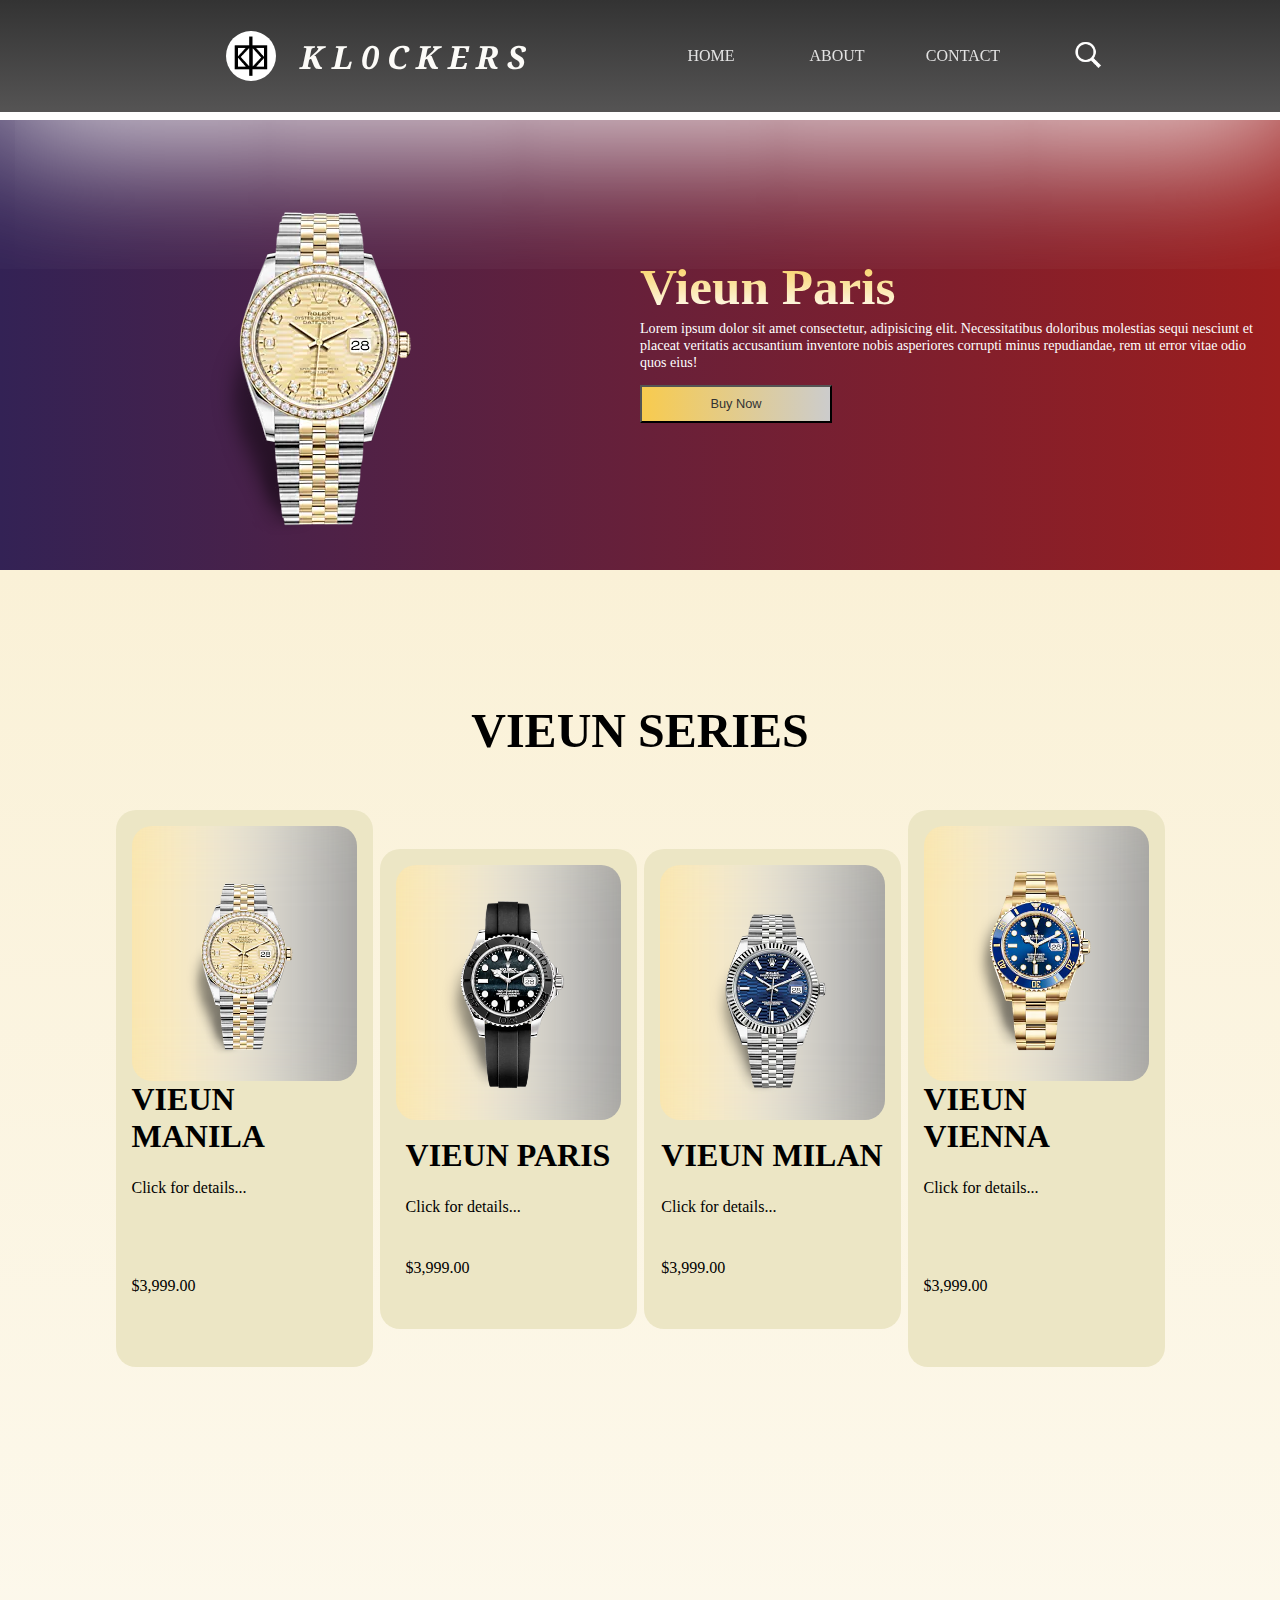
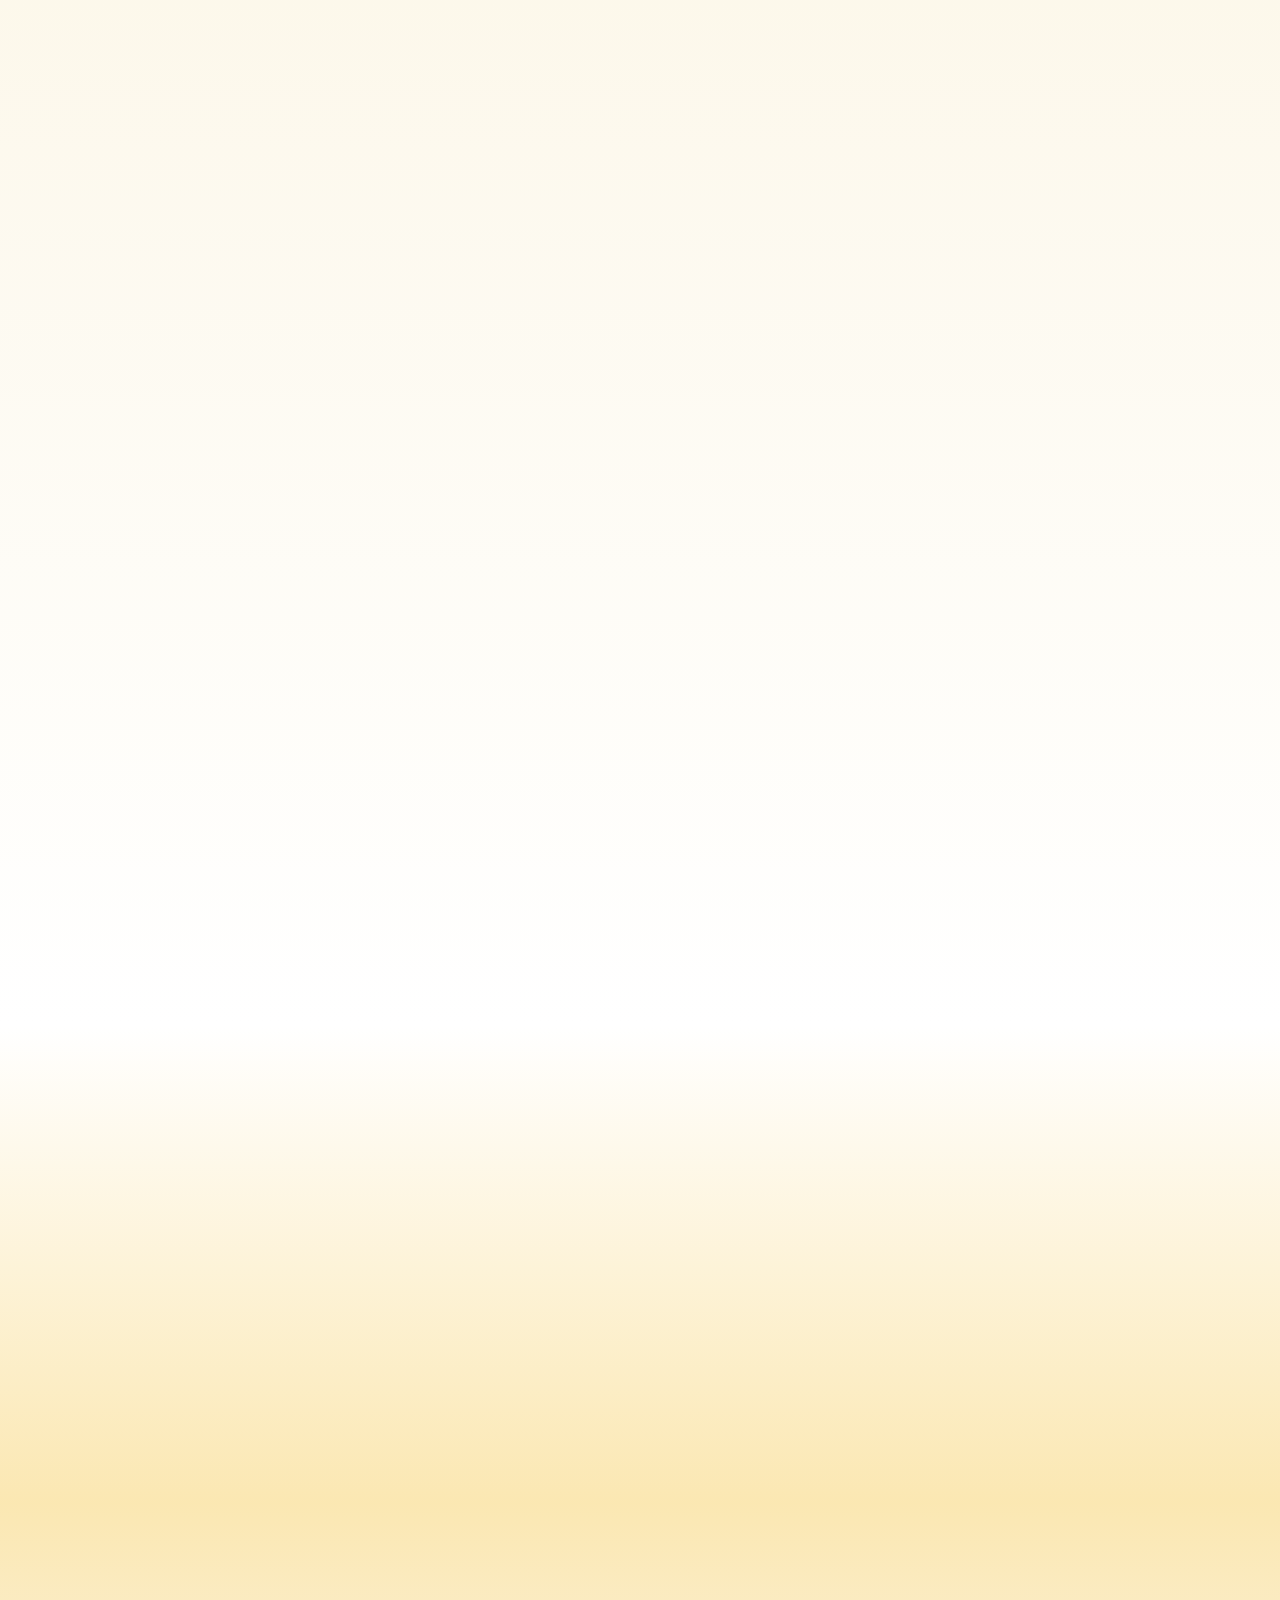
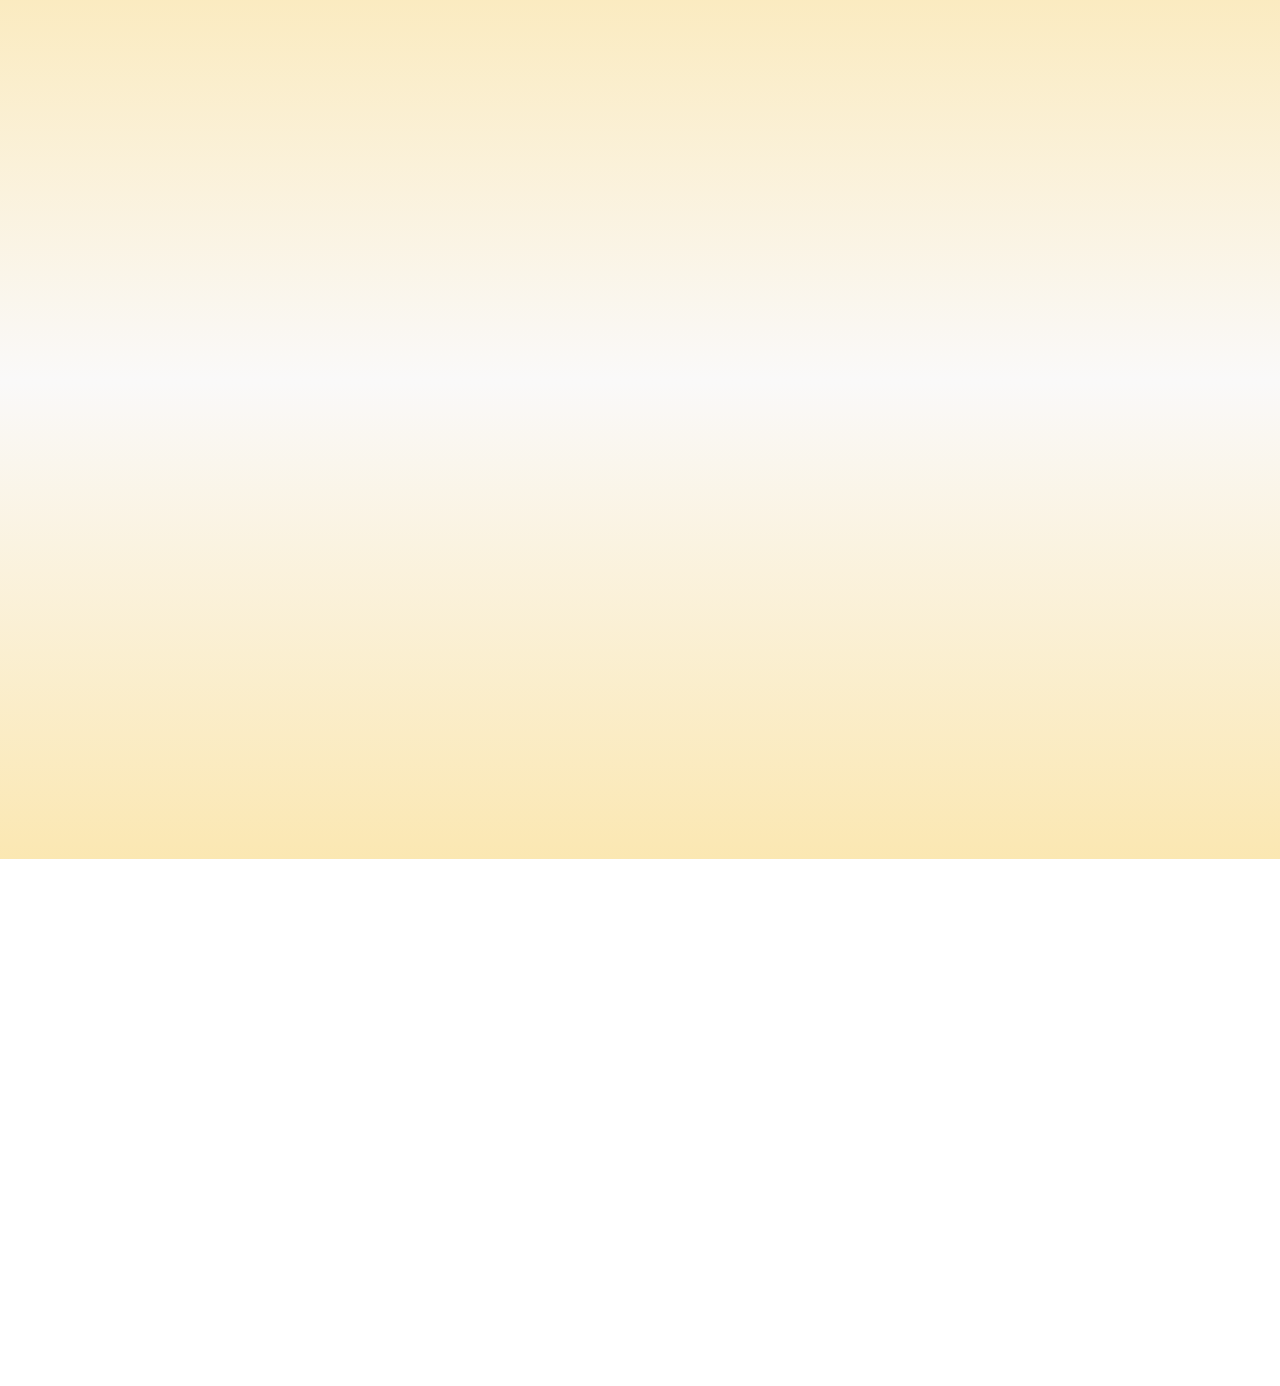
<file: index.html>
<!DOCTYPE html>
<html lang="en">
<head>
    <meta charset="UTF-8">
    <meta http-equiv="X-UA-Compatible" content="IE=edge">
    <meta name="viewport" content="width=device-width, initial-scale=1.0">
    <link rel="stylesheet" href="header-style.css">
    <link href="https://unpkg.com/aos@2.3.1/dist/aos.css" rel="stylesheet">
    <link rel="icon" href="image/logo.png" type="image/icon type">
    <link rel="stylesheet" href="banner.css">
    <link rel="stylesheet" href="home-product.css">
    <link rel="stylesheet" href="product-desciption.css">
    <link rel="stylesheet" href="footer.css">
    <title>KL0CKERS - Home</title>
</head>
<body>
    <header data-aos="fade-down">
        <div class="header-container">
            <div class="header-logo" data-aos="fade-right" data-aos-delay="400" style="display: flex;">
                <img src="image/logo.png" width="50px" alt="">
                <h1>KL0CKERS</h1>
            </div>
            <div class="header-links" data-aos="fade-left" data-aos-delay="450">
                <ul>
                    <li><a href="index.html">HOME</a></li>
                    <li><a href="about-page.html">ABOUT</a></li>
                    <li><a href="contact.html">CONTACT</a></li>
                    <li id="searchBtn" class="searchBtn">
                        <div id="imgCom" >
                            <div class="imageSliderBtn" id="imageSliderBtn">
                                <img id="positive" src="image/search-image/icons8-search-50.png" width="30px" alt="">
                                <img id="negative" src="image/icons8-macos-close-32.png" width="27.5px" alt="">
                            </div>
                        </div>
                    </li>
                </ul>
            </div>
        </div>
        <div class="search-bar" id="searchBody">
            <div class="input">
                <input type="text" placeholder="Search">
            </div>
        </div>
    </header>
    <section class="banner">
        <div class="bannerClass" data-aos="fade-left" data-aos-duration="3000">
            <div class="banner-container">
                <div class="product1">
                    <ul class="banner-image-container">
                        <li><img src="image/product-1/1.webp" width="" alt=""></li>
                    </ul>
                    <div class="productDetail">
                        <ul class="product-details">
                            <li><h1>Vieun Paris</h1></li>
                            <li><p>Lorem ipsum dolor sit amet consectetur, adipisicing elit. Necessitatibus doloribus molestias sequi nesciunt et placeat veritatis accusantium inventore nobis asperiores corrupti minus repudiandae, rem ut error vitae odio quos eius!</p></li>
                            <li><input type="button" value="Buy Now"></li>
                        </ul>
                    </div>
                </div>
                <div class="product2">
                    <ul class="banner-image-container">
                        <li><img src="image/product-1/2.webp" width="35vw" alt=""></li>
                    </ul>
                    <div class="productDetail">
                        <ul class="product-details">
                            <li><h1>Vieun Manila</h1></li>
                            <li><p>Lorem ipsum dolor sit amet consectetur, adipisicing elit. Necessitatibus doloribus molestias sequi nesciunt et placeat veritatis accusantium inventore nobis asperiores corrupti minus repudiandae, rem ut error vitae odio quos eius!</p></li>
                            <li><input type="button" value="Buy Now"></li>
                        </ul>
                    </div>
                </div>
                <div class="product3">
                    <ul class="banner-image-container">
                        <li><img src="image/product-1/3.webp" width="35vw" alt=""></li>
                    </ul>
                    <div class="productDetail">
                        <ul class="product-details">
                            <li><h1>Vieun Vienna</h1></li>
                            <li><p>Lorem ipsum dolor sit amet consectetur, adipisicing elit. Necessitatibus doloribus molestias sequi nesciunt et placeat veritatis accusantium inventore nobis asperiores corrupti minus repudiandae, rem ut error vitae odio quos eius!</p></li>
                            <li><input type="button" value="Buy Now"></li>
                        </ul>
                    </div>
                </div>
                <div class="product4">
                    <ul class="banner-image-container">
                        <li><img src="image/product-1/4.webp" width="35vw" alt=""></li>
                    </ul>
                    <div class="productDetail">
                        <ul class="product-details">
                            <li><h1>Vieun Montpellier</h1></li>
                            <li><p>Lorem ipsum dolor sit amet consectetur, adipisicing elit. Necessitatibus doloribus molestias sequi nesciunt et placeat veritatis accusantium inventore nobis asperiores corrupti minus repudiandae, rem ut error vitae odio quos eius!</p></li>
                            <li><input type="button" value="Buy Now"></li>
                        </ul>
                    </div>
                </div>
            </div>
        </div>
    </section>
    <section class="product-list">
        <div class="product-list-title" data-aos="fade-down" data-aos-duration="700">
            <h1>VIEUN SERIES</h1>
        </div>
        <div class="product-container">
            <div class="product" data-aos="fade-down" data-aos-duration="700">
                <div class="image-container">
                    <img src="image/product-2/1.png" alt="">
                </div>
                <div class="details container">
                    <h1>VIEUN MANILA</h1>
                    <span>Click for details...</span>
                    <p>$3,999.00</p>
                </div>
            </div>
            <div class="product" data-aos="fade-down" data-aos-duration="700">
                <div class="image-container">
                    <img src="image/product-2/2.png" alt="">
                </div>
                <div class="details container">
                    <h1>VIEUN PARIS</h1>
                    <span>Click for details...</span>
                    <p>$3,999.00</p>
                </div>
            </div>
            <div class="product" data-aos="fade-down" data-aos-duration="700">
                <div class="image-container">
                    <img src="image/product-2/3.png" alt="">
                </div>
                <div class="details container">
                    <h1>VIEUN MILAN</h1>
                    <span>Click for details...</span>
                    <p>$3,999.00</p>
                </div>
            </div>
            <div class="product" data-aos="fade-down" data-aos-duration="700">
                <div class="image-container">
                    <img src="image/product-2/4.png" alt="">
                </div>
                <div class="details container">
                    <h1>VIEUN VIENNA</h1>
                    <span>Click for details...</span>
                    <p>$3,999.00</p>
                </div>
            </div>
            <div class="product" data-aos="fade-down" data-aos-duration="700">
                <div class="image-container">
                    <img src="image/product-2/5.png" alt="">
                </div>
                <div class="details container">
                    <h1>VIEUN MOSCOW</h1>
                    <span>Click for details...</span>
                    <p>$3,999.00</p>
                </div>
            </div>
            <div class="product" data-aos="fade-down" data-aos-duration="700">
                <div class="image-container">
                    <img src="image/product-2/6.png" alt="">
                </div>
                <div class="details container">
                    <h1>VIEUN YORK</h1>
                    <span>Click for details...</span>
                    <p>$3,999.00</p>
                </div>
            </div>
            <div class="product" data-aos="fade-down" data-aos-duration="700">
                <div class="image-container">
                    <img src="image/product-2/7.png" alt="">
                </div>
                <div class="details container">
                    <h1>VIEUN BEIJING</h1>
                    <span>Click for details...</span>
                    <p>$3,999.00</p>
                </div>
            </div>
            <div class="product" data-aos="fade-down" data-aos-duration="700">
                <div class="image-container">
                    <img src="image/product-2/8.png" alt="">
                </div>
                <div class="details container">
                    <h1>VIEUN TOKYO</h1>
                    <span>Click for details...</span>
                    <p>$3,999.00</p>
                </div>
            </div>
            <div class="product" data-aos="fade-down" data-aos-duration="700">
                <div class="image-container">
                    <img src="image/product-2/9.png" alt="">
                </div>
                <div class="details container">
                    <h1>VIEUN DELHI</h1>
                    <span>Click for details...</span>
                    <p>$3,999.00</p>
                </div>
            </div>
            <div class="product" data-aos="fade-down" data-aos-duration="700">
                <div class="image-container">
                    <img src="image/product-2/10.png" width="150em" alt="">
                </div>
                <div class="details container">
                    <h1>VIEUN DUBAI</h1>
                    <span>Click for details...</span>
                    <p>$3,999.00</p>
                </div>
            </div>
            <div class="product" data-aos="fade-down" data-aos-duration="700">
                <div class="image-container">
                    <img src="image/product-2/11.png" alt="">
                </div>
                <div class="details container">
                    <h1>VIEUN LONDON</h1>
                    <span>Click for details...</span>
                    <p>$3,999.00</p>
                </div>
            </div>
        </div>
    </section>
    <section class="wide-descript-container">
        <div class="descript-container">
            <div class="descript-title" data-aos="fade-down">
                <h1>WE ASSURE THE FOLLOWING</h1>
            </div>
            <div class="description" data-aos="fade-right" data-aos-duration="700">
                <div class="description-img">
                    <img src="image/description/77-Watch-Photography-ideas-1.jpg" alt="">
                </div>
                <div class="description-text">
                    <h1>Lorem, ipsum dolor.</h1>
                    <p>Lorem ipsum dolor sit, amet consectetur adipisicing elit. Ratione obcaecati sequi inventore nostrum aspernatur quisquam necessitatibus beatae facere iste expedita facilis explicabo doloremque corrupti, consequuntur ex cupiditate tempore. Sunt, facilis.</p>
                </div>
            </div>
            <div class="description" data-aos="fade-left" data-aos-duration="700">
                <div class="description-img">
                    <img src="image/description/77-Watch-Photography-ideas-25.jpg" alt="">
                </div>
                <div class="description-text">
                    <h1>Lorem, ipsum dolor.</h1>
                    <p>Lorem ipsum dolor sit, amet consectetur adipisicing elit. Ratione obcaecati sequi inventore nostrum aspernatur quisquam necessitatibus beatae facere iste expedita facilis explicabo doloremque corrupti, consequuntur ex cupiditate tempore. Sunt, facilis.</p>
                </div>
            </div>
            <div class="description" data-aos="fade-right" data-aos-duration="700">
                <div class="description-img">
                    <img src="image/description/77-Watch-Photography-ideas-25.jpg" alt="">
                </div>
                <div class="description-text">
                    <h1>Lorem, ipsum dolor.</h1>
                    <p>Lorem ipsum dolor sit, amet consectetur adipisicing elit. Ratione obcaecati sequi inventore nostrum aspernatur quisquam necessitatibus beatae facere iste expedita facilis explicabo doloremque corrupti, consequuntur ex cupiditate tempore. Sunt, facilis.</p>
                </div>
            </div>
        </div>
    </section>
    <footer data-aos="fade-bottom" data-aos-delay="500">
        <div class="footer-container">
            <div class="left-holder">
                <ul>
                    <li style="display: flex; align-items:center;"><img src="image/logo.png" width="70px" alt=""><h1>KL0CKERS</h1></li>
                    <li><span> &#169; KL0CKERS, 2021 All right reserved.</span></li>
                </ul>

            </div>
            <div class="center-holder">
                <ul class="title-part">
                    <li><p>More</p></li>
                </ul>
                <ul class="footer-links">
                    <li><a href="">FAQ</a></li>
                    <li><a href="">Support</a></li>
                    <li><a href="">Help</a></li>
                    <li><a href="">Location</a></li>
                    <li><a href="">Privacy Policy</a></li>
                    <li><a href="">Terms & Conditions</a></li>
                    <li><a href="">Cookies Policy</a></li>
                </ul>
            </div>
            <div class="right-holder">
                <ul>
                    <li><span>Send Email</span></li>
                    <li><textarea name="" id="" cols="30" rows="2" placeholder="Feedback..."></textarea></li>
                    <li><button>Send</button></li>
                </ul>
            </div>
        </div>
    </footer>
<script src="search-bar.js"></script>
<script src="https://unpkg.com/aos@2.3.1/dist/aos.js"></script>
<script>
      AOS.init();
    </script>
</body>
</html>
</file>
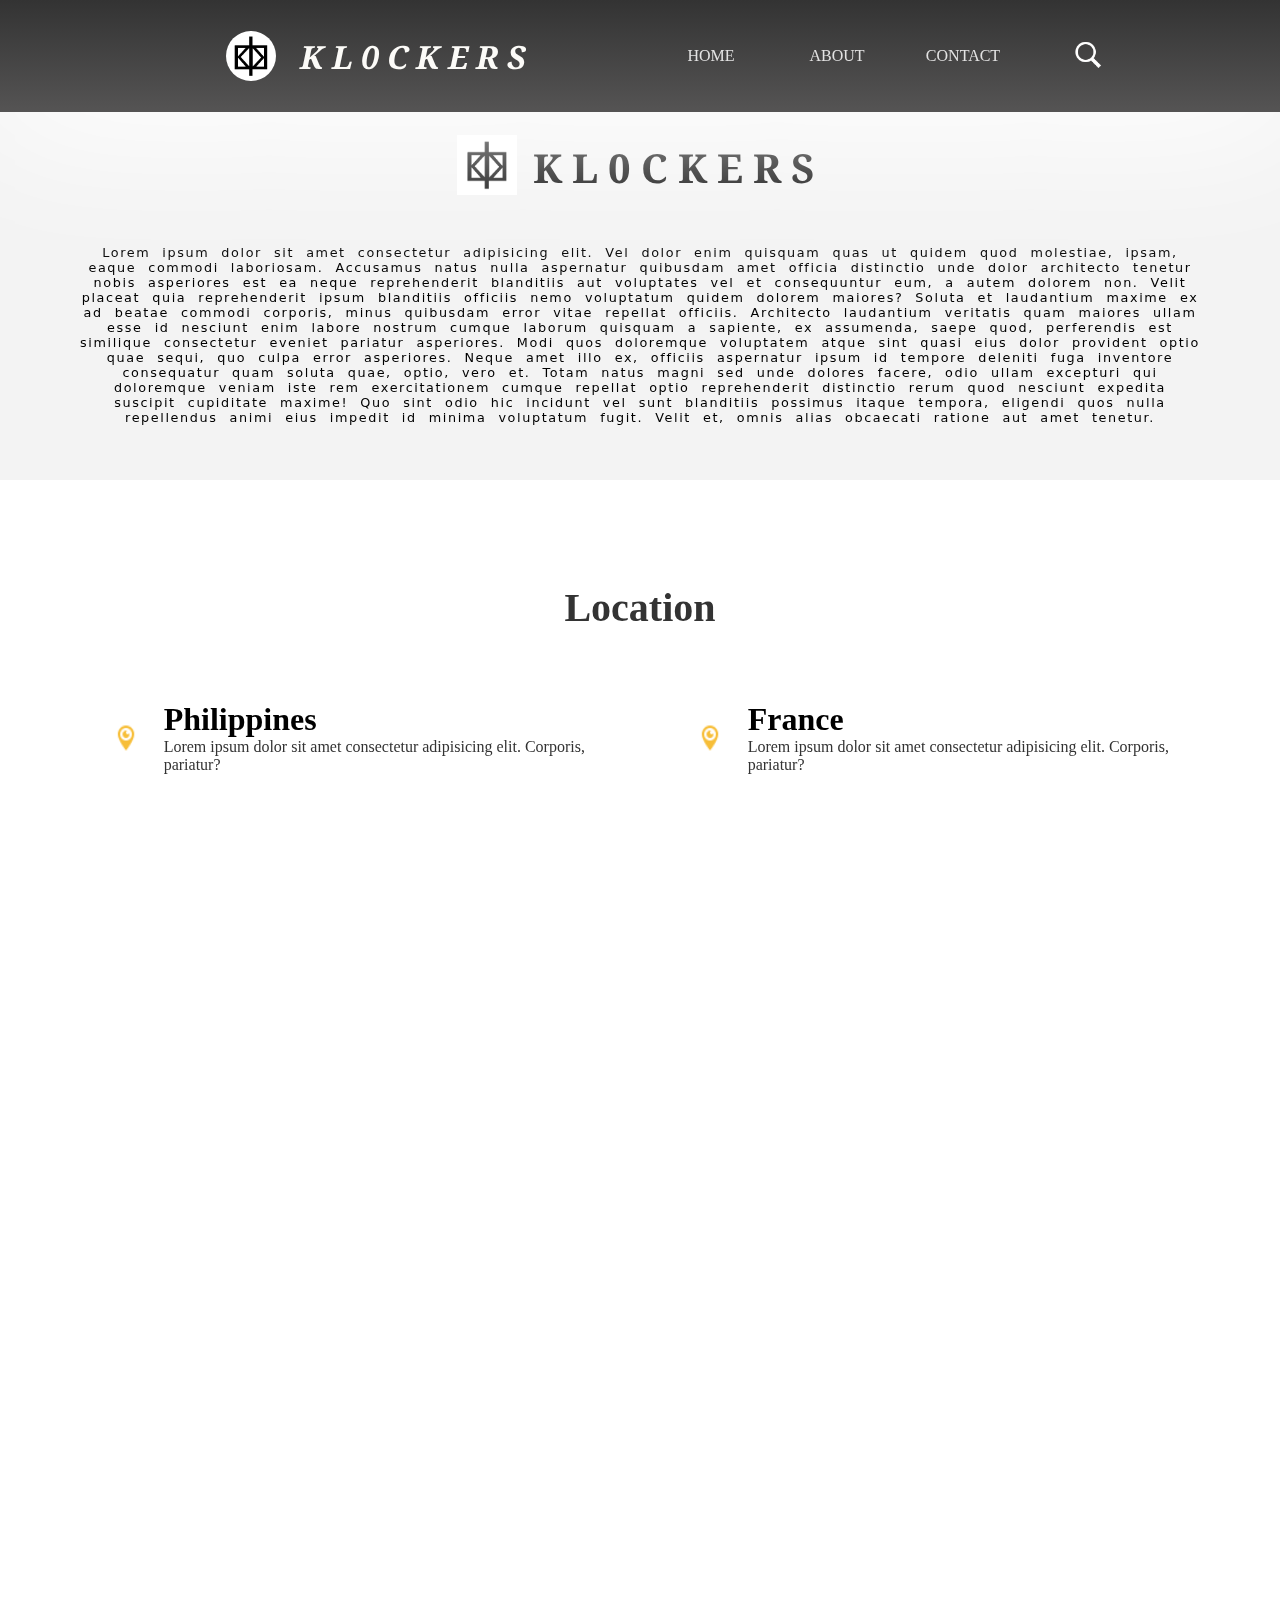
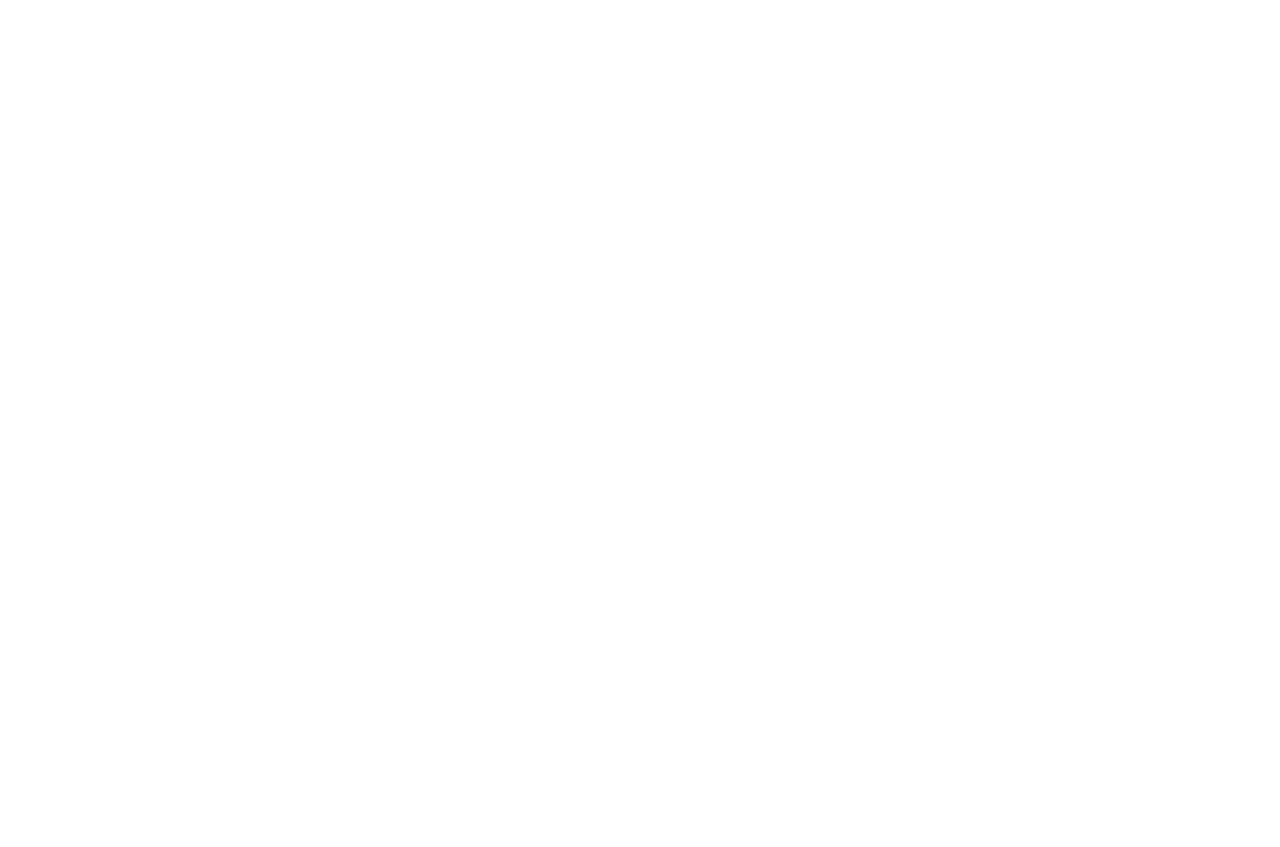
<file: about-page.html>
<!DOCTYPE html>
<html lang="en">
<head>
    <meta charset="UTF-8">
    <meta http-equiv="X-UA-Compatible" content="IE=edge">
    <meta name="viewport" content="width=device-width, initial-scale=1.0">
    <link rel="stylesheet" href="style1.css">
    <link href="https://unpkg.com/aos@2.3.1/dist/aos.css" rel="stylesheet">
    <link rel="icon" href="image/logo.png" type="image/icon type">
    <link rel="stylesheet" href="header-style.css">
    <link rel="stylesheet" href="footer.css">
    <title>KL0CKERS - About</title>
</head>
<body>
    <header data-aos="fade-down">
        <div class="header-container">
            <div class="header-logo" data-aos="fade-right" data-aos-delay="400" style="display: flex;">
                <img src="image/logo.png" width="50px" alt="">
                <h1>KL0CKERS</h1>
            </div>
            <div class="header-links" data-aos="fade-left" data-aos-delay="450">
                <ul>
                    <li><a href="index.html">HOME</a></li>
                    <li><a href="about-page.html">ABOUT</a></li>
                    <li><a href="contact.html">CONTACT</a></li>
                    <li id="searchBtn" class="searchBtn">
                        <div id="imgCom" >
                            <div class="imageSliderBtn" id="imageSliderBtn">
                                <img id="positive" src="image/search-image/icons8-search-50.png" width="30px" alt="">
                                <img id="negative" src="image/icons8-macos-close-32.png" width="27.5px" alt="">
                            </div>
                        </div>
                    </li>
                </ul>
            </div>
        </div>
        <div class="search-bar" id="searchBody">
            <div class="input">
                <input type="text" placeholder="Search">
            </div>
        </div>
    </header>


    
    <div class="main-container">
        <section class="page-title">
            <div class="maintitle" data-aos="fade-right">
                <h1>ABOUT</h1>
            </div>
        </section>
        <section class="About">
            <div class="title-sec" data-aos="fade-right">
                <ul>
                    <li><img src="image/logo.png" alt=""></li>
                    <li><h1>KL0CKERS</h1></li>
                </ul>
            </div>
            <div class="main-description" data-aos="fade-left">
                <ul>
                    <li><p>Lorem ipsum dolor sit amet consectetur adipisicing elit. Vel dolor enim quisquam quas ut quidem quod molestiae, ipsam, eaque commodi laboriosam. Accusamus natus nulla aspernatur quibusdam amet officia distinctio unde dolor architecto tenetur nobis asperiores est ea neque reprehenderit blanditiis aut voluptates vel et consequuntur eum, a autem dolorem non. Velit placeat quia reprehenderit ipsum blanditiis officiis nemo voluptatum quidem dolorem maiores? Soluta et laudantium maxime ex ad beatae commodi corporis, minus quibusdam error vitae repellat officiis. Architecto laudantium veritatis quam maiores ullam esse id nesciunt enim labore nostrum cumque laborum quisquam a sapiente, ex assumenda, saepe quod, perferendis est similique consectetur eveniet pariatur asperiores. Modi quos doloremque voluptatem atque sint quasi eius dolor provident optio quae sequi, quo culpa error asperiores. Neque amet illo ex, officiis aspernatur ipsum id tempore deleniti fuga inventore consequatur quam soluta quae, optio, vero et. Totam natus magni sed unde dolores facere, odio ullam excepturi qui doloremque veniam iste rem exercitationem cumque repellat optio reprehenderit distinctio rerum quod nesciunt expedita suscipit cupiditate maxime! Quo sint odio hic incidunt vel sunt blanditiis possimus itaque tempora, eligendi quos nulla repellendus animi eius impedit id minima voluptatum fugit. Velit et, omnis alias obcaecati ratione aut amet tenetur.</p></li>
                </ul>
            </div>
        </section>
        <section class="location">
            <div class="location-title"  data-aos="fade-up">
                <h1>Location</h1>
            </div>
            <div class="location-container">
                <div class="sc" id="" data-aos="fade-right">
                    <ul class="location-icon">
                        <li><img src="image/location-icon/icons8-visit-24.png" alt=""></li>
                    </ul>
                    <ul>
                        <li><h1>Philippines</h1></li>
                        <li><p> <a href="">Lorem ipsum dolor sit amet consectetur adipisicing elit. Corporis, pariatur?</a> </p></li>
                    </ul>
                </div>
                <div class="sc" id="" data-aos="fade-left">
                    <ul class="location-icon" >
                        <li><img src="image/location-icon/icons8-visit-24.png" alt=""></li>
                    </ul>
                    <ul>
                        <li><h1>France</h1></li>
                        <li><p> <a href="">Lorem ipsum dolor sit amet consectetur adipisicing elit. Corporis, pariatur?</a> </p></li>
                    </ul>
                </div>
                <div class="sc" id="" data-aos="fade-right">
                    <ul class="location-icon">
                        <li><img src="image/location-icon/icons8-visit-24.png" alt=""></li>
                    </ul>
                    <ul>
                        <li><h1>Austria</h1></li>
                        <li><p> <a href="">Lorem ipsum dolor sit amet consectetur adipisicing elit. Corporis, pariatur?</a> </p></li>
                    </ul>
                </div>
                <div class="sc" id="" data-aos="fade-left">
                    <ul class="location-icon" >
                        <li><img src="image/location-icon/icons8-visit-24.png" alt=""></li>
                    </ul>
                    <ul>
                        <li><h1>Germany</h1></li>
                        <li><p> <a href="">Lorem ipsum dolor sit amet consectetur adipisicing elit. Corporis, pariatur?</a> </p></li>
                    </ul>
                </div>
                <div class="sc" id="" data-aos="fade-right">
                    <ul class="location-icon">
                        <li><img src="image/location-icon/icons8-visit-24.png" alt=""></li>
                    </ul>
                    <ul>
                        <li><h1>Switzerland</h1></li>
                        <li><p> <a href="">Lorem ipsum dolor sit amet consectetur adipisicing elit. Corporis, pariatur?</a> </p></li>
                    </ul>
                </div>
                <div class="sc" id="" data-aos="fade-left">
                    <ul class="location-icon">
                        <li><img src="image/location-icon/icons8-visit-24.png" alt=""></li>
                    </ul>
                    <ul>
                        <li><h1>China</h1></li>
                        <li><p> <a href="">Lorem ipsum dolor sit amet consectetur adipisicing elit. Corporis, pariatur?</a> </p></li>
                    </ul>
                </div>
                <div class="sc" id="" data-aos="fade-right">
                    <ul class="location-icon">
                        <li><img src="image/location-icon/icons8-visit-24.png" alt=""></li>
                    </ul>
                    <ul>
                        <li><h1>Japan</h1></li>
                        <li><p> <a href="">Lorem ipsum dolor sit amet consectetur adipisicing elit. Corporis, pariatur?</a> </p></li>
                    </ul>
                </div>
                <div class="sc" id="" data-aos="fade-left">
                    <ul class="location-icon">
                        <li><img src="image/location-icon/icons8-visit-24.png" alt=""></li>
                    </ul>
                    <ul>
                        <li><h1>Australia</h1></li>
                        <li><p> <a href="">Lorem ipsum dolor sit amet consectetur adipisicing elit. Corporis, pariatur?</a> </p></li>
                    </ul>
                </div>
                <div class="sc" id="" data-aos="fade-right">
                    <ul class="location-icon">
                        <li><img src="image/location-icon/icons8-visit-24.png" alt=""></li>
                    </ul>
                    <ul>
                        <li><h1>Indonesia</h1></li>
                        <li><p> <a href="">Lorem ipsum dolor sit amet consectetur adipisicing elit. Corporis, pariatur?</a> </p></li>
                    </ul>
                </div>
                <div class="sc" id="" data-aos="fade-left">
                    <ul class="location-icon">
                        <li><img src="image/location-icon/icons8-visit-24.png" alt=""></li>
                    </ul>
                    <ul>
                        <li><h1>South Africa</h1></li>
                        <li><p> <a href="">Lorem ipsum dolor sit amet consectetur adipisicing elit. Corporis, pariatur?</a> </p></li>
                    </ul>
                </div>
                <div class="sc" id="" data-aos="fade-right">
                    <ul class="location-icon">
                        <li><img src="image/location-icon/icons8-visit-24.png" alt=""></li>
                    </ul>
                    <ul>
                        <li><h1>India</h1></li>
                        <li><p> <a href="">Lorem ipsum dolor sit amet consectetur adipisicing elit. Corporis, pariatur?</a> </p></li>
                    </ul>
                </div>
                <div class="sc" id="" data-aos="fade-left">
                    <ul class="location-icon">
                        <li><img src="image/location-icon/icons8-visit-24.png" alt=""></li>
                    </ul>
                    <ul>
                        <li><h1>Brazil</h1></li>
                        <li><p> <a href="">Lorem ipsum dolor sit amet consectetur adipisicing elit. Corporis, pariatur?</a> </p></li>
                    </ul>
                </div>
            </div>
        </section>
    </div>
    <footer data-aos="fade-bottom" data-aos-delay="500">
        <div class="footer-container">
            <div class="left-holder">
                <ul>
                    <li style="display: flex; align-items:center;"><img src="image/logo.png" width="70px" alt=""><h1>KL0CKERS</h1></li>
                    <li><span> &#169; KL0CKERS, 2021 All right reserved.</span></li>
                </ul>

            </div>
            <div class="center-holder">
                <ul class="title-part">
                    <li><p>More</p></li>
                </ul>
                <ul class="footer-links">
                    <li><a href="">FAQ</a></li>
                    <li><a href="">Support</a></li>
                    <li><a href="">Help</a></li>
                    <li><a href="">Location</a></li>
                    <li><a href="">Privacy Policy</a></li>
                    <li><a href="">Terms & Conditions</a></li>
                    <li><a href="">Cookies Policy</a></li>
                </ul>
            </div>
            <div class="right-holder">
                <ul>
                    <li><span>Send Email</span></li>
                    <li><textarea name="" id="" cols="30" rows="2" placeholder="Feedback..."></textarea></li>
                    <li><button>Send</button></li>
                </ul>
            </div>
        </div>
    </footer>
    <script src="javscript/script.js"></script>
    <script src="https://unpkg.com/aos@2.3.1/dist/aos.js"></script>
    
    <script>
          AOS.init();
    </script>
</body>
</html>
</file>
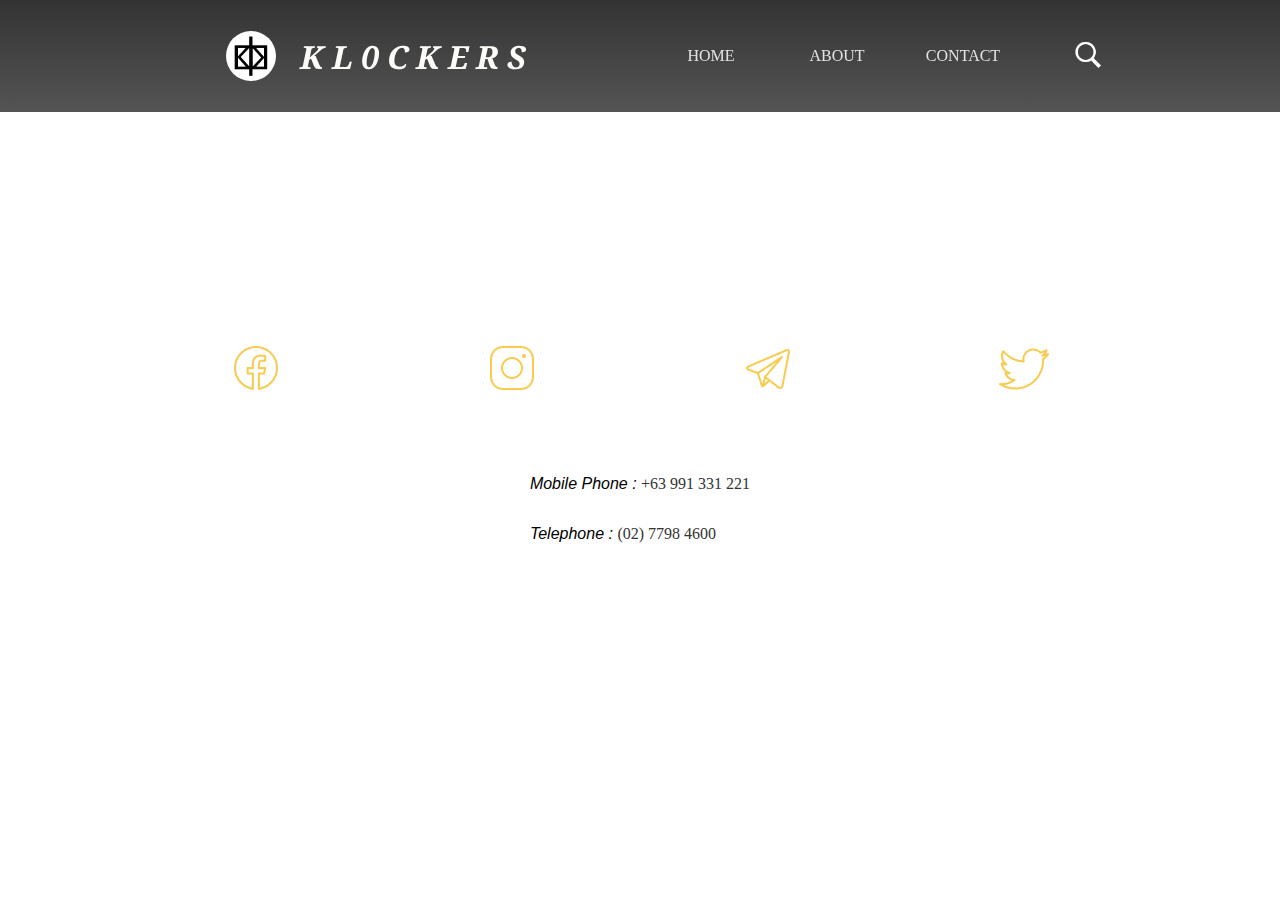
<file: contact.html>
<!DOCTYPE html>
<html lang="en">
<head>
    <meta charset="UTF-8">
    <meta http-equiv="X-UA-Compatible" content="IE=edge">
    <meta name="viewport" content="width=device-width, initial-scale=1.0">
    <link href="https://unpkg.com/aos@2.3.1/dist/aos.css" rel="stylesheet">
    <link rel="icon" href="image/logo.png" type="image/icon type">
    <link rel="stylesheet" href="header-style.css">
    <link rel="stylesheet" href="contact-content.css">
    <title>KL0CKERS - Contact</title>
</head>
<body>
    <header data-aos="fade-down">
        <div class="header-container">
            <div class="header-logo" data-aos="fade-right" data-aos-delay="400" style="display: flex;">
                <img src="image/logo.png" width="50px" alt="">
                <h1>KL0CKERS</h1>
            </div>
            <div class="header-links" data-aos="fade-left" data-aos-delay="450">
                <ul>
                    <li><a href="index.html">HOME</a></li>
                    <li><a href="about-page.html">ABOUT</a></li>
                    <li><a href="">CONTACT</a></li>
                    <li id="searchBtn" class="searchBtn">
                        <div id="imgCom" >
                            <div class="imageSliderBtn" id="imageSliderBtn">
                                <img id="positive" src="image/search-image/icons8-search-50.png" width="30px" alt="">
                                <img id="negative" src="image/icons8-macos-close-32.png" width="27.5px" alt="">
                            </div>
                        </div>
                    </li>
                </ul>
            </div>
        </div>
        <div class="search-bar" id="searchBody">
            <div class="input">
                <input type="text" placeholder="Search">
            </div>
        </div>
    </header>
    <main>
        <section>
            <div class="container">
                <div class="social-media">
                    <ul>
                        <li id="icon"><a href=""><img src="image/contact/icons8-facebook-50(1).png" alt=""></a></li>
                        <li id="icon1"><a href=""><img src="image/contact/icons8-instagram-50.png" alt=""></a></li>
                        <li id="icon2"><a href=""><img src="image/contact/icons8-telegram-app-50.png" alt=""></a></li>
                        <li id="icon3"><a href=""><img src="image/contact/icons8-twitter-50.png" alt=""></a></li>
                    </ul>
                </div>
                <div class="trad-contact">
                    <ul>
                        <li><span>Mobile Phone : </span><a href="">+63 991 331 221</a></li>
                        <li><span>Telephone : </span><a href=""> (02) 7798 4600</a></li>
                    </ul>
                </div>
            </div>
        </section>
    </main>
    
    <script src="https://unpkg.com/aos@2.3.1/dist/aos.js"></script>
    <script src="contact-animation.js"></script>
    <script>
      AOS.init();
    </script>
</body>
</html>
</file>
<file: header-style.css>
@import url("https://fonts.googleapis.com/css2?family=Noto+Serif:ital,wght@1,700&display=swap");
* {
  margin: 0;
  padding: 0;
  box-sizing: border-box;
}

html {
  scroll-behavior: smooth;
}

body {
  position: relative;
  margin: 0;
  padding: 0;
}

header {
  box-shadow: 5px 5px 150px 20px #fff;
  position: -webkit-fixed;
  position: fixed;
  top: 0%;
  z-index: 10;
  background-image: linear-gradient(to bottom, #333, rgb(85, 84, 84));
  width: 100%;
  display: grid;
  padding: 1.5em 0em;
  grid-template-columns: 1fr;
  justify-items: center;
  align-items: center;
}
header .header-container {
  gap: 1em;
  width: 80vw;
  display: grid;
  justify-items: center;
  align-items: center;
  grid-template-columns: repeat(auto-fit, minmax(300px, 1fr));
}
header .header-container .header-logo {
  justify-content: center;
  align-items: center;
  width: 100%;
  gap: 1.5em;
}
header .header-container .header-logo h1 {
  letter-spacing: 0.25em;
  font-family: "Noto Serif", serif;
  font-style: italic;
  font-size: 2em;
  color: rgb(252, 251, 248);
}
header .header-container .header-logo img {
  border-radius: 100%;
}
header .header-container .header-links {
  width: 100%;
  display: grid;
  justify-content: center;
  align-items: center;
  grid-template-columns: 1fr;
}
header .header-container .header-links ul {
  display: grid;
  grid-template-columns: repeat(auto-fit, minmax(50px, 1fr));
}
header .header-container .header-links ul li {
  transition: 500ms;
  overflow: hidden;
  cursor: pointer;
  border-radius: 5px;
  position: relative;
  padding: 1em 0em;
  display: flex;
  justify-content: center;
  align-items: center;
}
header .header-container .header-links ul li a {
  text-decoration: none;
  color: rgba(255, 255, 255, 0.85);
}
header .header-container .header-links ul li::after {
  content: "";
  background-color: rgb(248, 203, 78);
  bottom: 0;
  position: absolute;
  height: 2px;
  transition: 500ms;
  width: 0%;
}
header .header-container .header-links ul li:hover::after {
  box-shadow: 5px 15px 50px 10px rgb(248, 203, 78);
  width: 100%;
}
header .header-container .header-links ul li:hover a {
  text-shadow: -5px 5px 30px 30px #fff;
  color: #fff;
}
header .header-container .header-links ul li:hover {
  transform: scale(1.1);
}
header .header-container .header-links ul .searchBtn {
  width: 100%;
}
header .header-container .header-links ul .searchBtn #imgCom {
  overflow: hidden;
  width: 2em;
  height: 2em;
}
header .search-bar {
  height: 5em;
  width: 100%;
  display: none;
  justify-content: center;
  align-items: center;
}
header .search-bar .input {
  display: flex;
  justify-content: center;
  align-items: center;
  width: 70%;
}
header .search-bar .input input {
  border-radius: 50px;
  padding: 0em 1em;
  width: 100%;
  height: 2.5em;
}/*# sourceMappingURL=header-style.css.map */
</file>
<file: banner.css>
@-webkit-keyframes slideBanner {
  0% {
    transform: translateX(0vw);
    -webkit-animation-delay: 2s;
            animation-delay: 2s;
  }
  16% {
    transform: translateX(-100vw);
    -webkit-animation-delay: 2s;
            animation-delay: 2s;
  }
  32% {
    transform: translateX(-200vw);
    -webkit-animation-delay: 2s;
            animation-delay: 2s;
  }
  48% {
    transform: translateX(-300vw);
    -webkit-animation-delay: 2s;
            animation-delay: 2s;
  }
  64% {
    transform: translateX(-200vw);
    -webkit-animation-delay: 2s;
            animation-delay: 2s;
  }
  80% {
    transform: translateX(-100vw);
    -webkit-animation-delay: 2s;
            animation-delay: 2s;
  }
  100% {
    transform: translateX(0vw);
    -webkit-animation-delay: 2s;
            animation-delay: 2s;
  }
}
@keyframes slideBanner {
  0% {
    transform: translateX(0vw);
    -webkit-animation-delay: 2s;
            animation-delay: 2s;
  }
  16% {
    transform: translateX(-100vw);
    -webkit-animation-delay: 2s;
            animation-delay: 2s;
  }
  32% {
    transform: translateX(-200vw);
    -webkit-animation-delay: 2s;
            animation-delay: 2s;
  }
  48% {
    transform: translateX(-300vw);
    -webkit-animation-delay: 2s;
            animation-delay: 2s;
  }
  64% {
    transform: translateX(-200vw);
    -webkit-animation-delay: 2s;
            animation-delay: 2s;
  }
  80% {
    transform: translateX(-100vw);
    -webkit-animation-delay: 2s;
            animation-delay: 2s;
  }
  100% {
    transform: translateX(0vw);
    -webkit-animation-delay: 2s;
            animation-delay: 2s;
  }
}
.banner {
  margin-top: 7.5em;
  height: -webkit-fit-content;
  height: -moz-fit-content;
  height: fit-content;
  width: 100%;
  display: flex;
  justify-content: center;
  align-items: center;
  position: relative;
}
.banner .bannerClass {
  position: relative;
  height: -webkit-fit-content;
  height: -moz-fit-content;
  height: fit-content;
  width: 100%;
  display: flex;
  align-items: center;
  overflow: hidden;
  justify-items: center;
}
.banner .bannerClass .banner-container {
  position: relative;
  width: 400vw;
  height: -webkit-fit-content;
  height: -moz-fit-content;
  height: fit-content;
  position: relative;
  display: grid;
  grid-template-columns: 1fr 1fr 1fr 1fr;
  width: -webkit-fit-content;
  width: -moz-fit-content;
  width: fit-content;
  gap: 0em;
  -webkit-animation: slideBanner 40s ease-in-out infinite;
          animation: slideBanner 40s ease-in-out infinite;
  -webkit-animation-delay: 4s;
          animation-delay: 4s;
}
.banner .bannerClass .banner-container .product1, .banner .bannerClass .banner-container .product2, .banner .bannerClass .banner-container .product3, .banner .bannerClass .banner-container .product4 {
  position: relative;
  height: 100%;
  grid-template-columns: repeat(auto-fit, minmax(300px, 1fr));
  justify-items: center;
  align-items: center;
  display: grid;
  background-image: linear-gradient(to left, rgb(156, 30, 30), #325);
  width: 100vw;
}
.banner .bannerClass .banner-container .product1 .banner-image-container, .banner .bannerClass .banner-container .product2 .banner-image-container, .banner .bannerClass .banner-container .product3 .banner-image-container, .banner .bannerClass .banner-container .product4 .banner-image-container {
  width: 100%;
  list-style: none;
  display: grid;
  place-items: center;
}
.banner .bannerClass .banner-container .product1 .banner-image-container li, .banner .bannerClass .banner-container .product2 .banner-image-container li, .banner .bannerClass .banner-container .product3 .banner-image-container li, .banner .bannerClass .banner-container .product4 .banner-image-container li {
  width: 100%;
  display: flex;
  justify-content: center;
}
.banner .bannerClass .banner-container .product1 .banner-image-container li img, .banner .bannerClass .banner-container .product2 .banner-image-container li img, .banner .bannerClass .banner-container .product3 .banner-image-container li img, .banner .bannerClass .banner-container .product4 .banner-image-container li img {
  min-width: 60%;
  max-width: 100%;
}
.banner .bannerClass .banner-container .product1 .productDetail, .banner .bannerClass .banner-container .product2 .productDetail, .banner .bannerClass .banner-container .product3 .productDetail, .banner .bannerClass .banner-container .product4 .productDetail {
  padding-right: 2vw;
  height: -webkit-fit-content;
  height: -moz-fit-content;
  height: fit-content;
  width: 100%;
}
.banner .bannerClass .banner-container .product1 .productDetail ul, .banner .bannerClass .banner-container .product2 .productDetail ul, .banner .bannerClass .banner-container .product3 .productDetail ul, .banner .bannerClass .banner-container .product4 .productDetail ul {
  display: grid;
  grid-template-columns: 1fr;
  grid-template-rows: 1fr 1fr 1fr;
}
.banner .bannerClass .banner-container .product1 .productDetail ul li, .banner .bannerClass .banner-container .product2 .productDetail ul li, .banner .bannerClass .banner-container .product3 .productDetail ul li, .banner .bannerClass .banner-container .product4 .productDetail ul li {
  display: grid;
  align-items: center;
}
.banner .bannerClass .banner-container .product1 .productDetail ul li h1, .banner .bannerClass .banner-container .product2 .productDetail ul li h1, .banner .bannerClass .banner-container .product3 .productDetail ul li h1, .banner .bannerClass .banner-container .product4 .productDetail ul li h1 {
  background-image: linear-gradient(rgb(248, 203, 78), #fff);
  font-size: 4vw;
  -webkit-text-fill-color: transparent;
  -webkit-background-clip: text;
}
.banner .bannerClass .banner-container .product1 .productDetail ul li p, .banner .bannerClass .banner-container .product2 .productDetail ul li p, .banner .bannerClass .banner-container .product3 .productDetail ul li p, .banner .bannerClass .banner-container .product4 .productDetail ul li p {
  color: #fff;
  font-size: 1.1vw;
}
.banner .bannerClass .banner-container .product1 .productDetail ul li input, .banner .bannerClass .banner-container .product2 .productDetail ul li input, .banner .bannerClass .banner-container .product3 .productDetail ul li input, .banner .bannerClass .banner-container .product4 .productDetail ul li input {
  background-image: linear-gradient(to right, rgb(248, 203, 78), #ccc);
  height: 3vw;
  width: 15vw;
  font-size: 1vw;
  color: #333;
}

@media only screen and (max-width: 600px) {
  .product1, .product2, .product3, .product4 {
    grid-template-rows: 1fr 1fr;
    position: relative;
    height: -webkit-fit-content;
    height: -moz-fit-content;
    height: fit-content;
    grid-template-columns: repeat(auto-fit, minmax(300px, 1fr));
    justify-items: center;
    align-items: center;
    display: grid;
    background-image: linear-gradient(to left, rgb(156, 30, 30), #325);
    width: 100vw;
  }
  .product1 .banner-image-container, .product2 .banner-image-container, .product3 .banner-image-container, .product4 .banner-image-container {
    width: 100%;
    list-style: none;
    display: grid;
    place-items: center;
  }
  .product1 .banner-image-container li, .product2 .banner-image-container li, .product3 .banner-image-container li, .product4 .banner-image-container li {
    width: 100%;
    display: flex;
    justify-content: center;
  }
  .product1 .banner-image-container li img, .product2 .banner-image-container li img, .product3 .banner-image-container li img, .product4 .banner-image-container li img {
    min-width: 60%;
    max-width: 100%;
  }
  .product1 .productDetail, .product2 .productDetail, .product3 .productDetail, .product4 .productDetail {
    padding-right: 2vw;
    height: -webkit-fit-content;
    height: -moz-fit-content;
    height: fit-content;
    width: 100%;
  }
  .product1 .productDetail ul, .product2 .productDetail ul, .product3 .productDetail ul, .product4 .productDetail ul {
    place-items: center;
    display: grid;
    grid-template-columns: 1fr;
    grid-template-rows: 1fr 1fr 1fr;
  }
  .product1 .productDetail ul li, .product2 .productDetail ul li, .product3 .productDetail ul li, .product4 .productDetail ul li {
    display: grid;
    align-items: center;
  }
  .product1 .productDetail ul li h1, .product2 .productDetail ul li h1, .product3 .productDetail ul li h1, .product4 .productDetail ul li h1 {
    background-image: linear-gradient(rgb(248, 203, 78), #fff);
    font-size: 10vw !important;
    -webkit-text-fill-color: transparent;
    -webkit-background-clip: text;
  }
  .product1 .productDetail ul li p, .product2 .productDetail ul li p, .product3 .productDetail ul li p, .product4 .productDetail ul li p {
    text-align: center;
    color: #fff;
    font-size: 4.1vw !important;
  }
  .product1 .productDetail ul li input, .product2 .productDetail ul li input, .product3 .productDetail ul li input, .product4 .productDetail ul li input {
    background-image: linear-gradient(to right, rgb(248, 203, 78), #ccc);
    height: 10vw !important;
    width: 50vw !important;
    font-size: 3.5vw !important;
    color: #333;
  }
}/*# sourceMappingURL=banner.css.map */
</file>
<file: home-product.css>
img, h1 {
  -webkit-touch-callout: none;
  -webkit-user-select: none;
}

.product-list {
  padding: 5em 0em;
  height: -webkit-fit-content;
  height: -moz-fit-content;
  height: fit-content;
  width: 100%;
  display: grid;
  grid-template-columns: 1fr;
  grid-template-rows: 10em 1fr;
  justify-items: center;
  align-items: center;
  background-image: linear-gradient(to top, #fff, rgb(250, 241, 215));
}
.product-list .product-list-title h1 {
  text-align: center;
  font-size: 3em;
}
.product-list .product-container {
  width: 80vw;
  display: grid;
  place-items: center;
  gap: 2em;
  grid-template-columns: repeat(auto-fit, minmax(220px, 1fr));
}
.product-list .product-container .product {
  width: -webkit-fit-content;
  width: -moz-fit-content;
  width: fit-content;
  position: relative;
  display: grid;
  align-items: center;
  justify-items: center;
  justify-content: center;
  border-radius: 20px;
  min-height: 30em;
  padding: 1em 1em;
  grid-template-rows: 255px 1fr;
  grid-template-columns: 225px;
  background-color: rgb(236, 230, 197);
}
.product-list .product-container .product .image-container {
  position: relative;
  overflow: hidden;
  width: 100%;
  height: 100%;
  border-radius: 20px;
  display: grid;
  align-items: center;
  justify-items: center;
}
.product-list .product-container .product .image-container img {
  max-width: 15em;
  z-index: 2;
  position: absolute;
}
.product-list .product-container .product .image-container::after {
  content: "";
  z-index: 1;
  width: 30em;
  height: 30em;
  position: absolute;
  -webkit-animation: imageBgRotate 4s linear infinite;
          animation: imageBgRotate 4s linear infinite;
  background-image: linear-gradient(to right, rgb(248, 203, 78), #fff, #333);
  filter: blur(5em);
}
.product-list .product-container .product .details {
  display: grid;
  grid-template-rows: 1fr 1fr 1fr;
  gap: 1.5em;
}

@-webkit-keyframes imageBgRotate {
  0% {
    transform: rotate(0deg);
  }
  100% {
    transform: rotate(360deg);
  }
}

@keyframes imageBgRotate {
  0% {
    transform: rotate(0deg);
  }
  100% {
    transform: rotate(360deg);
  }
}/*# sourceMappingURL=home-product.css.map */
</file>
<file: product-desciption.css>
.wide-descript-container {
  overflow: hidden;
  background-image: linear-gradient(to top, rgba(247, 208, 102, 0.5), rgb(250, 249, 249), rgba(247, 208, 102, 0.5), #fff);
  overflow: hidden;
  width: 100%;
  height: -webkit-fit-content;
  height: -moz-fit-content;
  height: fit-content;
  display: grid;
  grid-template-columns: 1fr;
  justify-items: center;
  align-items: center;
}
.wide-descript-container .descript-container {
  width: 100vw;
  height: -webkit-fit-content;
  height: -moz-fit-content;
  height: fit-content;
  display: grid;
  grid-template-columns: 1fr;
  padding: 5em 0em;
  justify-items: center;
  align-items: center;
  gap: 5em;
}
.wide-descript-container .descript-container .descript-title {
  width: 100%;
  display: flex;
  place-content: center;
}
.wide-descript-container .descript-container .descript-title h1 {
  text-align: center;
  font-size: 5vw;
}
.wide-descript-container .descript-container .description {
  display: grid;
  grid-template-columns: repeat(auto-fit, minmax(300px, 1fr));
  min-height: 20em;
  max-width: 80%;
  justify-content: center;
  place-items: center;
}
.wide-descript-container .descript-container .description .description-img {
  border-radius: 20px;
  height: 20em;
  max-width: 80%;
  display: flex;
  justify-content: center;
  align-items: center;
  overflow: hidden;
  transition: 250ms;
}
.wide-descript-container .descript-container .description .description-img img {
  opacity: 0.9;
  transition: 450ms;
  float: left;
  border-radius: 20px;
  min-width: 50vw;
  max-width: 100vw;
}
.wide-descript-container .descript-container .description .description-img:hover {
  transform: scale(1.1);
}
.wide-descript-container .descript-container .description .description-img:hover img {
  opacity: 1;
  transform: scale(1.2);
}
.wide-descript-container .descript-container .description .description-text {
  display: grid;
  align-items: center;
  grid-template-columns: 1fr;
  grid-template-rows: 1fr 1fr;
}
.wide-descript-container .descript-container .description .description-text h1 {
  font-size: 3rem;
}

@media only screen and (max-width: 599px) {
  .wide-descript-container .descript-container .description .description-text h1 {
    font-size: 10vw !important;
  }
}/*# sourceMappingURL=product-desciption.css.map */
</file>
<file: footer.css>
ul {
  list-style: none;
}

footer {
  background-image: linear-gradient(to top, #333, rgb(85, 84, 84));
  width: 100%;
  height: -webkit-fit-content;
  height: -moz-fit-content;
  height: fit-content;
  display: grid;
  place-items: center;
  padding: 3em 0em;
}
footer .footer-container {
  height: 100%;
  width: 80vw;
  display: grid;
  grid-template-columns: repeat(auto-fit, minmax(300px, 1fr));
  place-items: center;
  gap: 2em;
}
footer .footer-container .left-holder {
  height: 100%;
  width: 100%;
}
footer .footer-container .left-holder ul {
  gap: 4em;
  grid-template-columns: 1fr;
  grid-template-rows: 4.5em 5em;
  gap: 1em;
  justify-items: left;
  display: grid;
}
footer .footer-container .left-holder ul li {
  gap: 1em;
}
footer .footer-container .left-holder ul li img {
  width: 2.5em;
  border-radius: 100%;
}
footer .footer-container .left-holder ul li h1 {
  letter-spacing: 0.25em;
  font-family: "Noto Serif", serif;
  font-style: italic;
  font-size: 2em;
  color: rgb(252, 251, 248);
}
footer .footer-container .left-holder ul li span {
  font-size: 0.8em;
  color: #fff;
}
footer .footer-container .center-holder {
  height: 100%;
  width: 100%;
  gap: 1em;
  display: grid;
  grid-template-columns: 1fr;
  grid-template-rows: 4.5em 1fr;
}
footer .footer-container .center-holder .title-part {
  display: grid;
  align-items: center;
}
footer .footer-container .center-holder .title-part li {
  display: grid;
  align-items: center;
}
footer .footer-container .center-holder .title-part li p {
  color: #ccc;
  font-size: 1.5em;
  opacity: 0.7;
}
footer .footer-container .center-holder .footer-links {
  width: 100%;
  display: grid;
}
footer .footer-container .center-holder .footer-links li {
  position: relative;
  overflow: hidden;
  transition: 500ms;
  padding: 1em 2em;
  display: grid;
  height: -webkit-fit-content;
  height: -moz-fit-content;
  height: fit-content;
  width: 100%;
}
footer .footer-container .center-holder .footer-links li a {
  color: #fff;
  font-size: 0.9em;
}
footer .footer-container .center-holder .footer-links li::after {
  content: "";
  opacity: 0;
  transition: 500ms;
  width: 0%;
  height: 3em;
  position: absolute;
  z-index: -1;
  background-color: rgb(248, 203, 78);
}
footer .footer-container .center-holder .footer-links li:hover::after {
  content: "";
  opacity: 1;
  width: 100%;
  height: 3em;
  position: absolute;
  z-index: -1;
  background-color: rgb(248, 203, 78);
}
footer .footer-container .right-holder {
  height: 100%;
  width: 100%;
}
footer .footer-container .right-holder ul {
  height: 10em;
  width: 20em;
  display: grid;
  grid-template-rows: 1fr 1fr 1fr;
}
footer .footer-container .right-holder ul li {
  display: flex;
  align-items: center;
}
footer .footer-container .right-holder ul li span {
  font-size: 1.2em;
  color: #fff;
}
footer .footer-container .right-holder ul li textarea {
  width: 90%;
  border: none;
  border-bottom: 1px solid #333;
  background-color: #ccc;
  padding: 1em 1em;
  outline: none;
}
footer .footer-container .right-holder ul li button {
  background-image: linear-gradient(to right, rgb(248, 203, 78), rgb(226, 179, 90));
  color: #fff;
  width: 70%;
  height: 2.5em;
  border: none;
  outline: none;
}/*# sourceMappingURL=footer.css.map */
</file>
<file: style1.css>
@import url("https://fonts.googleapis.com/css2?family=Noto+Serif:ital,wght@1,700&display=swap");
* {
  margin: 0;
  padding: 0;
}

html {
  scroll-behavior: smooth;
}

body {
  margin: 0;
  padding: 0;
}

@-webkit-keyframes headerAnim {
  0% {
    background-color: #fff;
    opacity: 0;
  }
  100% {
    background-color: #333;
    opacity: 1;
  }
}

@keyframes headerAnim {
  0% {
    background-color: #fff;
    opacity: 0;
  }
  100% {
    background-color: #333;
    opacity: 1;
  }
}
@-webkit-keyframes headerDrop {
  0% {
    opacity: 0;
    transform: translateX(-15em);
  }
  100% {
    opacity: 1;
    transform: translatex(0em);
  }
}
@keyframes headerDrop {
  0% {
    opacity: 0;
    transform: translateX(-15em);
  }
  100% {
    opacity: 1;
    transform: translatex(0em);
  }
}
@-webkit-keyframes headerLinks {
  0% {
    opacity: 0;
    transform: translateX(15em);
  }
  100% {
    opacity: 1;
    transform: translatex(0em);
  }
}
@keyframes headerLinks {
  0% {
    opacity: 0;
    transform: translateX(15em);
  }
  100% {
    opacity: 1;
    transform: translatex(0em);
  }
}
.main-container {
  overflow: hidden;
  width: 100%;
  height: 120em;
  display: grid;
  grid-template-columns: 1fr;
  grid-template-rows: 5em 25em 1fr;
  justify-items: center;
}
.main-container section {
  width: 70em;
}
.main-container .page-title {
  display: flex;
  justify-content: center;
  align-items: center;
  width: 100%;
}
.main-container .page-title .maintitle {
  height: -webkit-fit-content;
  height: -moz-fit-content;
  height: fit-content;
  width: 70em;
}
.main-container .page-title .maintitle h1 {
  color: #333;
  font-family: Georgia, serif;
  letter-spacing: 0.25em;
  width: -webkit-fit-content;
  width: -moz-fit-content;
  width: fit-content;
  padding: 0.25em 0.75em;
  font-size: 3em;
}
.main-container .About {
  padding: 3em 0em;
  background-color: rgb(243, 243, 243);
  width: 100%;
  display: grid;
  grid-template-columns: 1fr;
  justify-items: center;
  align-items: center;
  gap: 2em;
}
.main-container .About .title-sec {
  width: 70em;
}
.main-container .About .title-sec ul {
  align-items: center;
  justify-content: center;
  list-style: none;
  display: flex;
  gap: 1em;
}
.main-container .About .title-sec ul li img {
  width: 60px;
}
.main-container .About .title-sec ul li h1 {
  letter-spacing: 0.25em;
  font-family: "Noto Serif", serif;
  font-size: 2.5rem;
}
.main-container .About .main-description {
  width: 70em;
}
.main-container .About .main-description ul {
  list-style: none;
  display: flex;
  justify-content: center;
}
.main-container .About .main-description ul li p {
  font-family: system-ui;
  font-size: 0.8em;
  letter-spacing: 0.1rem;
  word-spacing: 0.4rem;
  text-align: center;
}
.main-container .location {
  padding: 5em 0em;
  width: 100%;
  display: grid;
  grid-template-columns: 1fr;
  grid-template-rows: 5em 60em;
  justify-items: center;
  align-items: center;
}
.main-container .location .location-title {
  height: 2em;
}
.main-container .location .location-title h1 {
  color: #333;
  font-size: 2.5rem;
}
.main-container .location .location-container {
  width: 70em;
  display: grid;
  grid-template-columns: repeat(auto-fit, minmax(360px, 1fr));
  gap: 3em;
}
.main-container .location .location-container .sc {
  transition: 500ms;
  position: relative;
  width: 100%;
  padding: 1em 0.5em;
  display: flex;
}
.main-container .location .location-container .sc ul {
  list-style: none;
}
.main-container .location .location-container .sc ul li {
  display: flex;
  align-items: center;
}
.main-container .location .location-container .sc ul li img {
  width: 100%;
  height: 30px;
}
.main-container .location .location-container .sc ul li a {
  color: #333;
  text-decoration: none;
}
.main-container .location .location-container .sc .location-icon {
  padding: 0em 1.5em;
  display: flex;
  justify-content: center;
  align-content: center;
}
.main-container .location .location-container .sc::after {
  content: "";
  width: 0%;
  max-height: 3px;
  min-height: 3px;
  bottom: 0;
  left: 0;
  position: absolute;
  transition: 500ms;
  background-color: rgb(247, 196, 56);
}
.main-container .location .location-container .sc:hover {
  transform: scale(1.05);
  background-color: rgb(233, 232, 232);
}
.main-container .location .location-container .sc:hover::after {
  width: 100%;
}/*# sourceMappingURL=style1.css.map */
</file>
<file: contact-content.css>
* {
  margin: 0;
  padding: 0;
  box-sizing: border-box;
}

@-webkit-keyframes borderanime {
  0% {
    border: none;
  }
  90% {
    border: none;
  }
  100% {
    border: 2px solid rgba(248, 203, 78, 0.5);
  }
}

@keyframes borderanime {
  0% {
    border: none;
  }
  90% {
    border: none;
  }
  100% {
    border: 2px solid rgba(248, 203, 78, 0.5);
  }
}
@-webkit-keyframes imgAnime {
  0% {
    transform: translateX(0em) translateY(0em);
  }
  15% {
    transform: translateX(20em) translateY(-17em);
  }
  20% {
    transform: translateX(20em) translateY(-17em);
  }
  40% {
    transform: translateX(0em) translateY(0em);
  }
  50% {
    box-shadow: 0px 0px 0px 0px rgb(248, 203, 78);
    transform: translateX(0em) translateY(0em);
  }
  67% {
    box-shadow: 0px 0px 5px 2px rgb(248, 203, 78);
    transform: translateX(15em) translateY(0em);
  }
  72% {
    box-shadow: 0px 0px 50px 20px rgb(248, 203, 78);
    transform: translateX(25em) translateY(0em);
  }
  75% {
    transform: translateX(27em) translateY(0em);
  }
  80% {
    box-shadow: 0px 0px 0px 0px rgb(248, 203, 78);
  }
  90% {
    transform: translateX(0em) translateY(0em);
  }
  100% {
    box-shadow: 0px 0px 0px 0px rgb(248, 203, 78);
  }
}
@keyframes imgAnime {
  0% {
    transform: translateX(0em) translateY(0em);
  }
  15% {
    transform: translateX(20em) translateY(-17em);
  }
  20% {
    transform: translateX(20em) translateY(-17em);
  }
  40% {
    transform: translateX(0em) translateY(0em);
  }
  50% {
    box-shadow: 0px 0px 0px 0px rgb(248, 203, 78);
    transform: translateX(0em) translateY(0em);
  }
  67% {
    box-shadow: 0px 0px 5px 2px rgb(248, 203, 78);
    transform: translateX(15em) translateY(0em);
  }
  72% {
    box-shadow: 0px 0px 50px 20px rgb(248, 203, 78);
    transform: translateX(25em) translateY(0em);
  }
  75% {
    transform: translateX(27em) translateY(0em);
  }
  80% {
    box-shadow: 0px 0px 0px 0px rgb(248, 203, 78);
  }
  90% {
    transform: translateX(0em) translateY(0em);
  }
  100% {
    box-shadow: 0px 0px 0px 0px rgb(248, 203, 78);
  }
}
@-webkit-keyframes colorAnime {
  0% {
    transform: translateX(0em) translateY(0em);
  }
  15% {
    transform: translateX(-10em) translateY(5em) rotate(-40deg);
  }
  20% {
    transform: translateX(10em) translateY(-12.5em) rotate(-40deg);
  }
  45% {
    transform: translateX(-10em) translateY(5em) rotate(-40deg);
  }
  50% {
    box-shadow: 0px 0px 0px 0px rgb(248, 203, 78);
    transform: translateX(0em) translateY(0em);
  }
  60% {
    box-shadow: 0px 0px 50px 20px rgb(248, 203, 78);
  }
  70% {
    box-shadow: -500px 0px 50px 20px rgb(248, 203, 78);
    transform: translateX(-5em) translateY(-3.5em);
  }
  71% {
    box-shadow: 0px 0px 50px 20px rgb(248, 203, 78);
  }
  75% {
    transform: translateX(15em) translateY(-3.5em);
  }
  90% {
    transform: translateX(-10em) translateY(-3.5em);
  }
  100% {
    transform: translateX(0em) translateY(0em);
  }
}
@keyframes colorAnime {
  0% {
    transform: translateX(0em) translateY(0em);
  }
  15% {
    transform: translateX(-10em) translateY(5em) rotate(-40deg);
  }
  20% {
    transform: translateX(10em) translateY(-12.5em) rotate(-40deg);
  }
  45% {
    transform: translateX(-10em) translateY(5em) rotate(-40deg);
  }
  50% {
    box-shadow: 0px 0px 0px 0px rgb(248, 203, 78);
    transform: translateX(0em) translateY(0em);
  }
  60% {
    box-shadow: 0px 0px 50px 20px rgb(248, 203, 78);
  }
  70% {
    box-shadow: -500px 0px 50px 20px rgb(248, 203, 78);
    transform: translateX(-5em) translateY(-3.5em);
  }
  71% {
    box-shadow: 0px 0px 50px 20px rgb(248, 203, 78);
  }
  75% {
    transform: translateX(15em) translateY(-3.5em);
  }
  90% {
    transform: translateX(-10em) translateY(-3.5em);
  }
  100% {
    transform: translateX(0em) translateY(0em);
  }
}
main {
  width: 100%;
  height: 100vh;
}
main section {
  margin: 0 auto;
  width: 80vw;
  height: 100%;
  display: grid;
  place-items: center;
}
main section .container {
  width: 100%;
}
main section .container .social-media {
  width: 100%;
  display: flex;
  place-content: center;
}
main section .container .social-media ul {
  width: 100%;
  display: grid;
  grid-template-columns: repeat(auto-fit, minmax(200px, 1fr));
  place-items: center;
}
main section .container .social-media ul li {
  width: 300px;
  transition-delay: 7s;
  padding: 2em 0em;
  position: relative;
  display: grid;
  justify-items: center;
}
main section .container .social-media ul li img {
  transition: 250ms;
  min-width: 50px;
}
main section .container .social-media ul li::after {
  content: "";
  width: 100%;
  height: 2px;
  position: absolute;
  z-index: -1;
  transition: 500ms;
  bottom: 0;
}
main section .container .social-media ul li:hover::after {
  overflow: hidden;
  background-color: rgb(248, 203, 78);
  -webkit-animation: colorAnime 7s;
          animation: colorAnime 7s;
}
main section .container .social-media ul li:hover img {
  border-radius: 100%;
  background-color: #fff;
  box-shadow: 0px 0px 50px 20px rgb(248, 203, 78);
  transform: scale(1.1);
  -webkit-animation: imgAnime 7s;
          animation: imgAnime 7s;
}
main section .container .trad-contact {
  display: grid;
  place-items: center;
  height: 10em;
}
main section .container .trad-contact ul {
  list-style: none;
  display: grid;
  gap: 2em;
}
main section .container .trad-contact ul li span {
  font-family: "Segoe UI", Tahoma, Geneva, Verdana, sans-serif;
  font-style: italic;
}
main section .container .trad-contact ul li a {
  text-decoration: none;
  color: #333;
}
main section .container .trad-contact ul li a::after {
  content: "";
  height: 2px;
  width: 100%;
  background-color: #333;
}/*# sourceMappingURL=contact-content.css.map */
</file>
